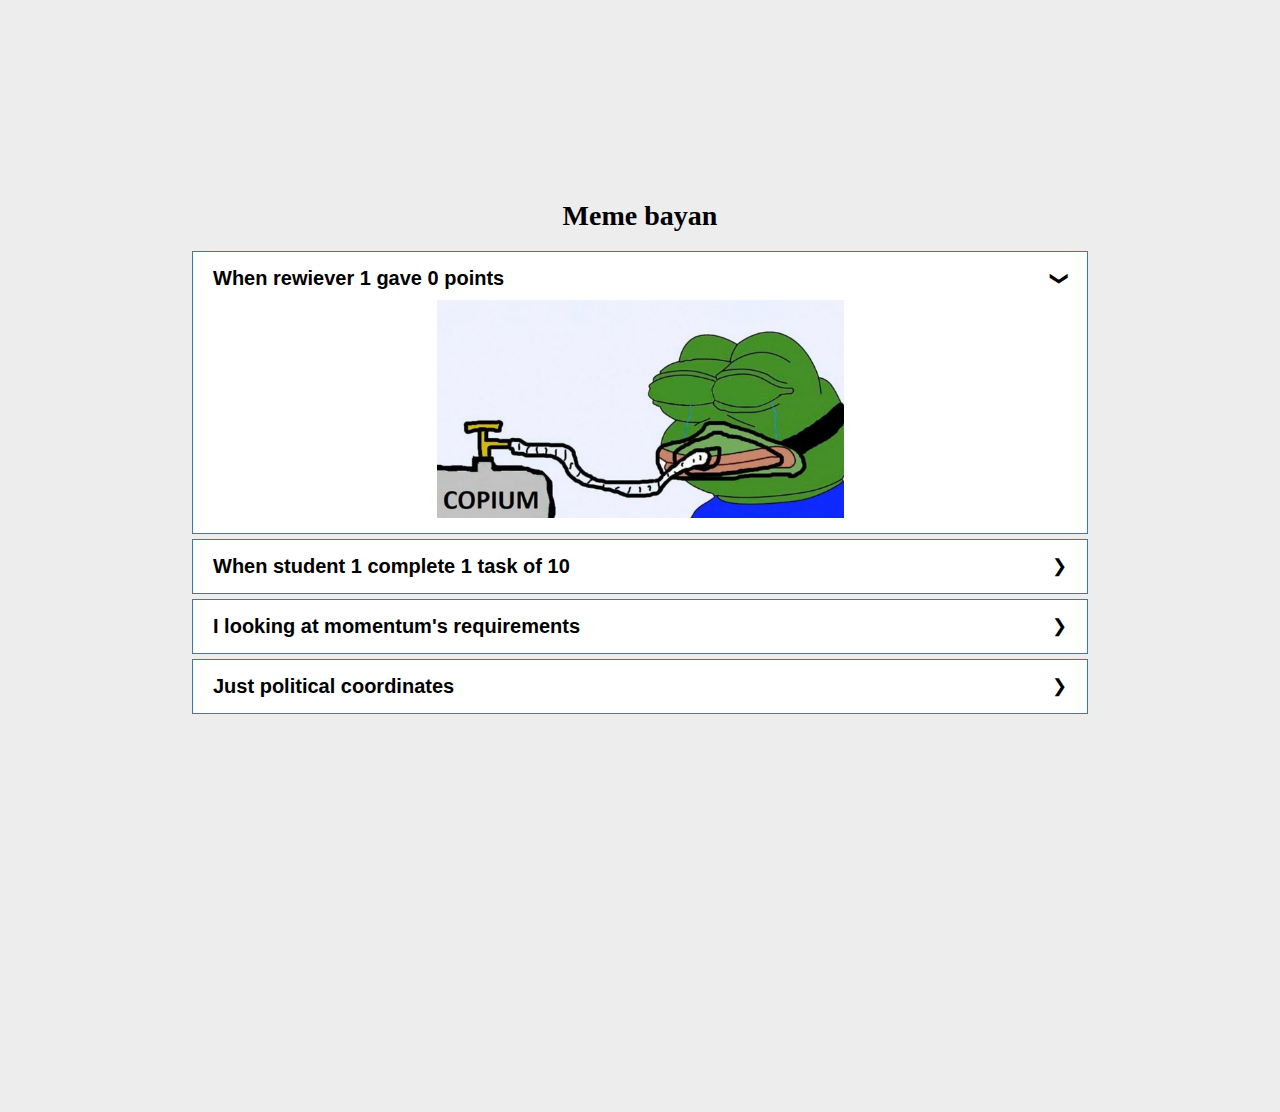
<file: cssBayan/index.html>
<!DOCTYPE html>
<html lang="en">
  <head>
    <meta charset="UTF-8" />
    <meta http-equiv="X-UA-Compatible" content="IE=edge" />
    <meta name="viewport" content="width=device-width, initial-scale=1.0" />
    <link rel="stylesheet" href="css/style.css" />
    <title>Css Bayan</title>
  </head>
  <body>
    <div class="container">
        <h1 class="main-heading">Meme bayan</h1>
      <div class="acor-container">
        <input type="radio" name="acor" id="acor1" checked="checked" />
        <label for="acor1">
          <div class="accor-heading-container">
          <h2 class="meme-heading">When rewiever 1 gave 0 points</h2>
          <span class="arrow">&#x276F</span>
        </div>
          <div class="acor-body">
            <img src="assets/meme1.jpg" alt="">
          </div>
        </label>


        <input type="radio" name="acor" id="acor2" />
        <label for="acor2">
          <div class="accor-heading-container">
            <h2 class="meme-heading">When student 1 complete 1 task of 10</h2>
            <span class="arrow">&#x276F</span>
          </div>
          <div class="acor-body">
            <img src="assets/meme2.jpg" alt="">
          </div>
        </label>


        <input type="radio" name="acor" id="acor3" />
        <label for="acor3">
          <div class="accor-heading-container">
            <h2 class="meme-heading">I looking at momentum's requirements</h2>
            <span class="arrow">&#x276F</span>
          </div>

          <div class="acor-body">
            <img src="assets/meme3.jpg" alt="">
          </div>
        </label>

        <input type="radio" name="acor" id="acor4" />
        <label for="acor4">
          <div class="accor-heading-container">
          <h2 class="meme-heading">Just political coordinates</h2>
          <span class="arrow">&#x276F</span>
        </div>
          <div class="acor-body">
            <img src="assets/meme4.jpg" alt="">
          </div>
        </label>

      </div>
    </div>
  </body>
</html>
</file>
<file: cssBayan/css/style.css>
/*! normalize.css v8.0.1 | MIT License | github.com/necolas/normalize.css */

/* Document
   ========================================================================== */

/**
 * 1. Correct the line height in all browsers.
 * 2. Prevent adjustments of font size after orientation changes in iOS.
 */

html {
  line-height: 1.15; /* 1 */
  -webkit-text-size-adjust: 100%; /* 2 */
}

/* Sections
     ========================================================================== */

/**
   * Remove the margin in all browsers.
   */

body {
  margin: 0;
}

/**
   * Render the `main` element consistently in IE.
   */

main {
  display: block;
}

/**
   * Correct the font size and margin on `h1` elements within `section` and
   * `article` contexts in Chrome, Firefox, and Safari.
   */

h1 {
  font-size: 2em;
  margin: 0.67em 0;
}

/* Grouping content
     ========================================================================== */

/**
   * 1. Add the correct box sizing in Firefox.
   * 2. Show the overflow in Edge and IE.
   */

hr {
  box-sizing: content-box; /* 1 */
  height: 0; /* 1 */
  overflow: visible; /* 2 */
}

/**
   * 1. Correct the inheritance and scaling of font size in all browsers.
   * 2. Correct the odd `em` font sizing in all browsers.
   */

pre {
  font-family: monospace, monospace; /* 1 */
  font-size: 1em; /* 2 */
}

/* Text-level semantics
     ========================================================================== */

/**
   * Remove the gray background on active links in IE 10.
   */

a {
  background-color: transparent;
}

/**
   * 1. Remove the bottom border in Chrome 57-
   * 2. Add the correct text decoration in Chrome, Edge, IE, Opera, and Safari.
   */

abbr[title] {
  border-bottom: none; /* 1 */
  text-decoration: underline; /* 2 */
  text-decoration: underline dotted; /* 2 */
}

/**
   * Add the correct font weight in Chrome, Edge, and Safari.
   */

b,
strong {
  font-weight: bolder;
}

/**
   * 1. Correct the inheritance and scaling of font size in all browsers.
   * 2. Correct the odd `em` font sizing in all browsers.
   */

code,
kbd,
samp {
  font-family: monospace, monospace; /* 1 */
  font-size: 1em; /* 2 */
}

/**
   * Add the correct font size in all browsers.
   */

small {
  font-size: 80%;
}

/**
   * Prevent `sub` and `sup` elements from affecting the line height in
   * all browsers.
   */

sub,
sup {
  font-size: 75%;
  line-height: 0;
  position: relative;
  vertical-align: baseline;
}

sub {
  bottom: -0.25em;
}

sup {
  top: -0.5em;
}

/* Embedded content
     ========================================================================== */

/**
   * Remove the border on images inside links in IE 10.
   */

img {
  border-style: none;
}

/* Forms
     ========================================================================== */

/**
   * 1. Change the font styles in all browsers.
   * 2. Remove the margin in Firefox and Safari.
   */

button,
input,
optgroup,
select,
textarea {
  font-family: inherit; /* 1 */
  font-size: 100%; /* 1 */
  line-height: 1.15; /* 1 */
  margin: 0; /* 2 */
}

/**
   * Show the overflow in IE.
   * 1. Show the overflow in Edge.
   */

button,
input {
  /* 1 */
  overflow: visible;
}

/**
   * Remove the inheritance of text transform in Edge, Firefox, and IE.
   * 1. Remove the inheritance of text transform in Firefox.
   */

button,
select {
  /* 1 */
  text-transform: none;
}

/**
   * Correct the inability to style clickable types in iOS and Safari.
   */

button,
[type="button"],
[type="reset"],
[type="submit"] {
  -webkit-appearance: button;
}

/**
   * Remove the inner border and padding in Firefox.
   */

button::-moz-focus-inner,
[type="button"]::-moz-focus-inner,
[type="reset"]::-moz-focus-inner,
[type="submit"]::-moz-focus-inner {
  border-style: none;
  padding: 0;
}

/**
   * Restore the focus styles unset by the previous rule.
   */

button:-moz-focusring,
[type="button"]:-moz-focusring,
[type="reset"]:-moz-focusring,
[type="submit"]:-moz-focusring {
  outline: 1px dotted ButtonText;
}

/**
   * Correct the padding in Firefox.
   */

fieldset {
  padding: 0.35em 0.75em 0.625em;
}

/**
   * 1. Correct the text wrapping in Edge and IE.
   * 2. Correct the color inheritance from `fieldset` elements in IE.
   * 3. Remove the padding so developers are not caught out when they zero out
   *    `fieldset` elements in all browsers.
   */

legend {
  box-sizing: border-box; /* 1 */
  color: inherit; /* 2 */
  display: table; /* 1 */
  max-width: 100%; /* 1 */
  padding: 0; /* 3 */
  white-space: normal; /* 1 */
}

/**
   * Add the correct vertical alignment in Chrome, Firefox, and Opera.
   */

progress {
  vertical-align: baseline;
}

/**
   * Remove the default vertical scrollbar in IE 10+.
   */

textarea {
  overflow: auto;
}

/**
   * 1. Add the correct box sizing in IE 10.
   * 2. Remove the padding in IE 10.
   */

[type="checkbox"],
[type="radio"] {
  box-sizing: border-box; /* 1 */
  padding: 0; /* 2 */
}

/**
   * Correct the cursor style of increment and decrement buttons in Chrome.
   */

[type="number"]::-webkit-inner-spin-button,
[type="number"]::-webkit-outer-spin-button {
  height: auto;
}

/**
   * 1. Correct the odd appearance in Chrome and Safari.
   * 2. Correct the outline style in Safari.
   */

[type="search"] {
  -webkit-appearance: textfield; /* 1 */
  outline-offset: -2px; /* 2 */
}

/**
   * Remove the inner padding in Chrome and Safari on macOS.
   */

[type="search"]::-webkit-search-decoration {
  -webkit-appearance: none;
}

/**
   * 1. Correct the inability to style clickable types in iOS and Safari.
   * 2. Change font properties to `inherit` in Safari.
   */

::-webkit-file-upload-button {
  -webkit-appearance: button; /* 1 */
  font: inherit; /* 2 */
}

/* Interactive
     ========================================================================== */

/*
   * Add the correct display in Edge, IE 10+, and Firefox.
   */

details {
  display: block;
}

/*
   * Add the correct display in all browsers.
   */

summary {
  display: list-item;
}

/* Misc
     ========================================================================== */

/**
   * Add the correct display in IE 10+.
   */

template {
  display: none;
}

/**
   * Add the correct display in IE 10.
   */

[hidden] {
  display: none;
}

body {
  background: #ededed;
}

.container {
  width: 100%;
  display: flex;
  align-items: center;
  justify-content: center;
  flex-direction: column;
  min-height: 100vh;
}

.acor-container .acor-body {
  width: calc(100% - 40px);
  margin: 0 auto;
  color: rgba(0, 0, 0, 0);
/*   box-shadow: 0 4px 8px rgba(0, 0, 0, 0.2), 0 10px 16px rgba(0, 0, 0, 0.2); */
  transition: all .3s ease;
  font-size: 0;
  opacity: 0;
  height: 0;
  /* transform: scale(0); */
}
.acor-container .acor-body p {
  margin: 0;
}
.acor-container label {
  border: 1px solid #337ab7;
  display: block;
  padding: 15px 20px;
  width: 100%;
  color: black;
  font-weight: 300;
  box-sizing: border-box;
  z-index: 100;
  font-family: Verdana, sans-serif;
  font-size: 18px;
  margin: 0 0 5px;
  transition: all 0.35s ease;
  background: white;
  position: relative;
  display: flex;
  flex-direction: column;

}


.acor-body img {
 width: 100%;
}

.acor-container input {
  display: none;
}

.accor-heading-container {
  display: flex;
  justify-content: space-between;
  align-items: center;
}


.acor-container input:checked + label .arrow {
  transition: transform 0.35s;
  transform: rotate(90deg);
}
.acor-container input:checked + label .acor-body{
  color: #000;
  opacity: 1;
  height: unset;
  margin-top: 10px;
  transform: scale(1);
}

.acor-container {
  width: 90%;
}

.main-heading {
  font-size: 20px;
}

.meme-heading {
  font-size: 12px;
  margin: 0;
}

.acor-container label:hover {
  color: black;
  background-color: white;
}

.acor-container label:active {
  color: #fff;
  background-color: #337ab7;
}

@media (min-width: 480px) {
  .main-heading {
    font-size: 24px;
  }

  .meme-heading {
    font-size: 16px;
  }
}

@media (min-width: 768px) {
  .acor-container {
    width: 70%;
  }

  .main-heading {
    font-size: 28px;
  }

  .meme-heading {
    font-size: 20px;
  }

  .acor-container label:hover {
    box-shadow: 2px 0px 15px 5px #337ab7;
  }

  label:hover .arrow {
    transition: transform 0.35s;
    transform: rotate(90deg);
  }

  label:hover .acor-body{
    color: #000;
    opacity: 1;
    height: unset;
    margin-top: 10px;
    /* transform: scale(1); */
  }

  .acor-container label {
    cursor: pointer;
  }
}

@media (min-width: 980px) {
  .acor-body img {
    width: 50%;
    display: block;
    margin: 0 auto;
}
}

@media (min-width: 1440px) {
  .acor-container {
    width: 50%;
  }

  .main-heading {
    font-size: 34px;
  }

  .meme-heading {
    font-size: 26px;
  }


}
</file>
